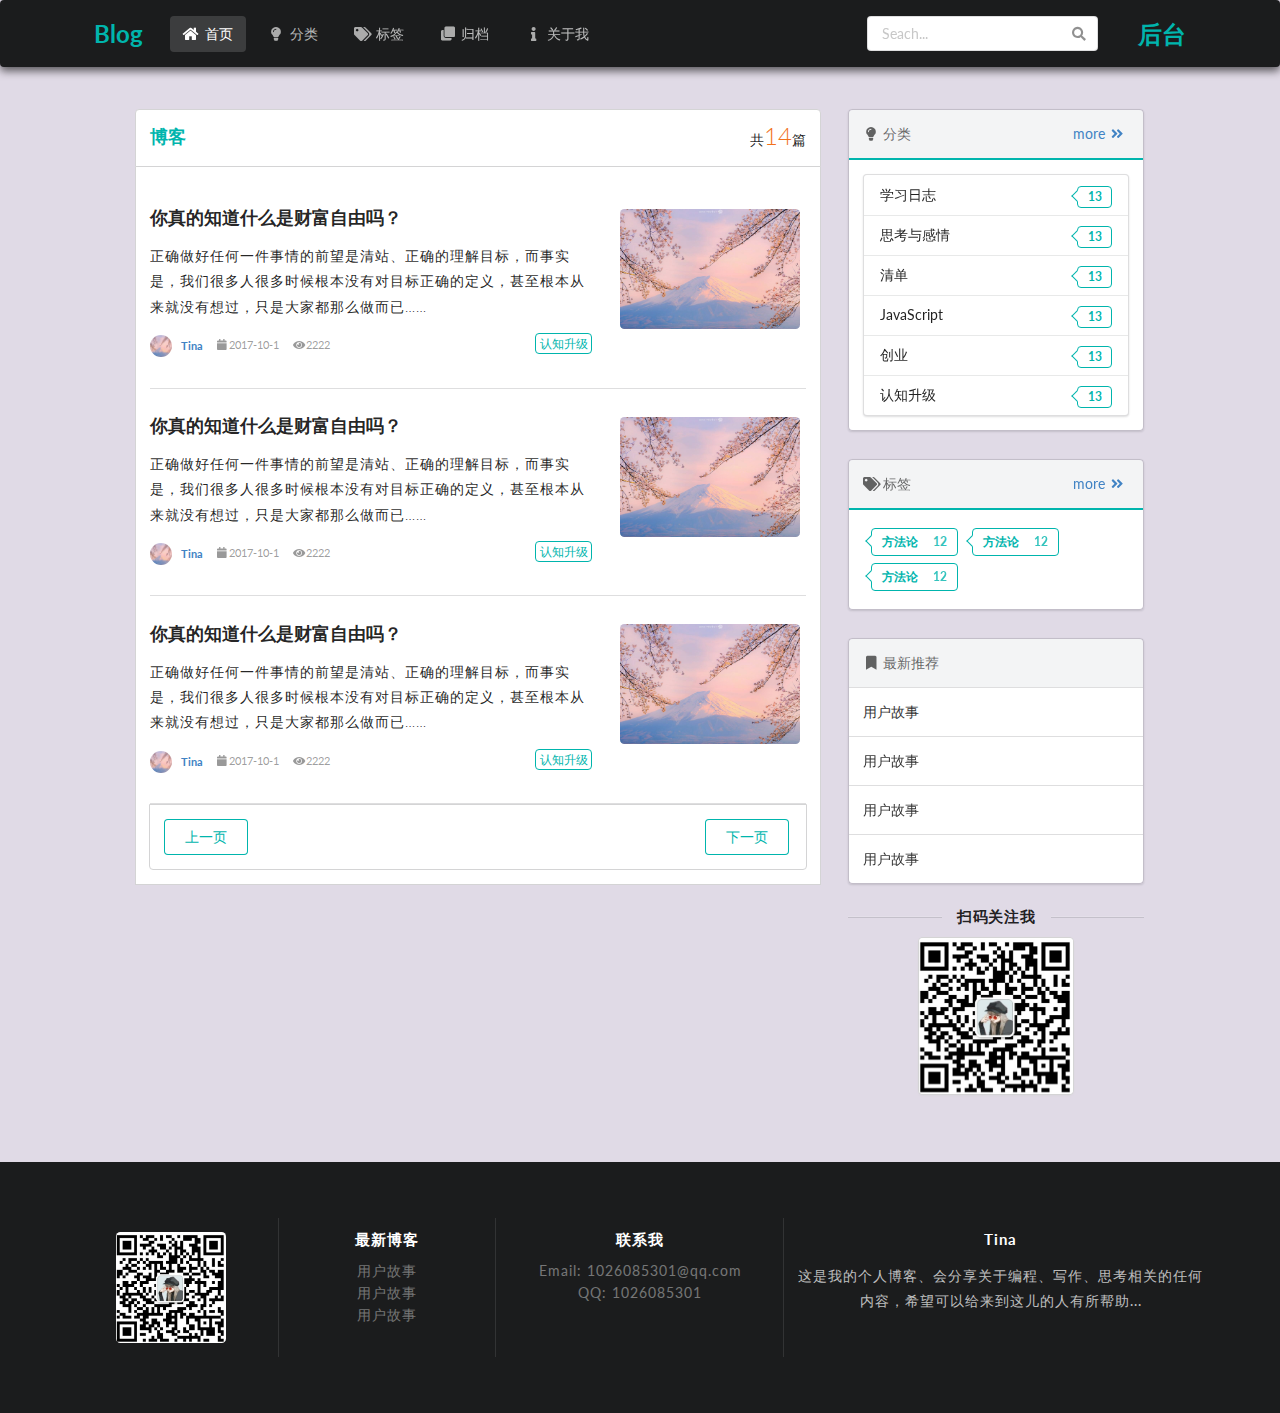
<file: templates/index.html>
<!DOCTYPE html>
<html lang="en">
<head>
    <meta charset="UTF-8">
    <meta name="viewport" content="width=device-width, initial-scale=1.0">
    <title>首页</title>
    <link rel="stylesheet" href="../semantic/semantic.min.css">
    <link rel="stylesheet" href="../staic/css/me.css">
</head>
<body>
    <!-- 导航 -->
    <nav class="ui inverted attched segment m-padded-tb-mini m-shadow-small">
        <div class="ui container">
            <div class="ui inverted  secondary stackable menu">
                <a href="./index.html"><h2 class="ui teal header item"> Blog</h2></a>
                <a href="./index.html" class="m-item item m-mobile-hide  active"><i class="home icon"></i>首页</a>
                <a href="./types.html" class="m-item
                
                item m-mobile-hide"><i class="idea icon"></i>分类</a>
                <a href="./tags.html"  class="m-item item m-mobile-hide"><i class="tags icon"></i>标签</a>
                <a href="./archives.html" class="m-item item m-mobile-hide"><i class="clone icon"></i>归档</a>
                <a href="./about.html" class="m-item item m-mobile-hide"><i class="info icon"></i>关于我</a>
                <div class="m-item right item m-mobile-hide">
                    <div class="ui icon input">
                        <input type="text" name="" placeholder="Seach...">
                        <i class="search link icon"></i>
                    </div>
                </div>
                <a href="./admin/blogs.html"><h2 class="ui teal header item"> 后台</h2></a>
            </div>
        </div>
        <!-- 汉堡按钮 -->
        <a href="#" class="menu toggle ui black icon button m-top-right m-mobile-show">
            <i class="sidebar icon"></i>
        </a>

    </nav>

    <!-- 中间 -->
    <div class="m-padded-tb-large m-container">
        <div class="ui container">

            <div class="ui stackable grid">
                <!-- 左边博客列表 -->
                <div class="eleven wide column">
                    <!-- header -->
                    <div class="ui top attached segment">
                        <div class="ui middle aligned two column grid">
                            <div class="column">
                                <h3 class="ui teal header">博客</h3>
                            </div>
                            <div class="right aligned column">
                                共<h2 class="ui orange header m-inline-block m-text-thin">14</h2>篇
                            </div>
                        </div>
                    </div>
                    
                    <!-- content -->
                    <div class="ui attached segment">

                        <div class="ui padded vertical segment m-padded-tb-large">
                            <div class="ui stackable grid">

                                <div class="eleven wide column">
                                    <a href="./blog.html" target="_blank" class="ui header" style="display:block;">你真的知道什么是财富自由吗？</a>
                                    <p class="m-text">正确做好任何一件事情的前望是清站、正确的理解目标，而事实是，我们很多人很多时候根本没有对目标正确的定义，甚至根本从来就没有想过，只是大家都那么做而已……</p>
                                    <div class="ui grid">
                                        <div class="eleven wide column">
                                            <div class="ui mini horizontal link list">
                                                <div class="item ">
                                                    <img src="../staic/images/img1.jpg" alt="" class="ui avatar image ">
                                                    <div class="content"><a href="#" class="header">Tina</a></div>
                                                </div>
                                                <div class="item">
                                                    <i class="calendar icon"></i>2017-10-1
                                                </div>
                                                <div class="item">
                                                    <i class="eye icon"></i>2222
                                                </div>
                                            </div>
                                        </div>

                                        <div class="right aligned five wide column">
                                            <a href="#" target="_blank" class="ui teal basic label m-padded-tiny m-text-thin">认知升级</a>
                                        </div>
                                    </div>
                                </div>

                                <div class="five wide column">
                                    <a href="./blog.html" target="_blank" class="firstImage">
                                                <img  src="../staic/images/img1.jpg" alt="" class="ui rounded image">
                                    </a>
                                </div>
                            </div>
                        </div>

                        <div class="ui padded vertical segment m-padded-tb-large">
                            <div class="ui stackable grid">

                                <div class="eleven wide column">
                                    <a href="./blog.html" target="_blank" class="ui header" style="display:block;">你真的知道什么是财富自由吗？</a>
                                    <p class="m-text">正确做好任何一件事情的前望是清站、正确的理解目标，而事实是，我们很多人很多时候根本没有对目标正确的定义，甚至根本从来就没有想过，只是大家都那么做而已……</p>
                                    <div class="ui grid">
                                        <div class="eleven wide column">
                                            <div class="ui mini horizontal link list">
                                                <div class="item ">
                                                    <img src="../staic/images/img1.jpg" alt="" class="ui avatar image ">
                                                    <div class="content"><a href="#" class="header">Tina</a></div>
                                                </div>
                                                <div class="item">
                                                    <i class="calendar icon"></i>2017-10-1
                                                </div>
                                                <div class="item">
                                                    <i class="eye icon"></i>2222
                                                </div>
                                            </div>
                                        </div>

                                        <div class="right aligned five wide column">
                                            <a href="#" target="_blank" class="ui teal basic label m-padded-tiny m-text-thin">认知升级</a>
                                        </div>
                                    </div>
                                </div>

                                <div class="five wide column">
                                    <a href="./blog.html" target="_blank" class="firstImage">
                                                <img  src="../staic/images/img1.jpg" alt="" class="ui rounded image">
                                    </a>
                                </div>
                            </div>
                        </div>

                        <div class="ui padded vertical segment m-padded-tb-large">
                            <div class="ui stackable grid">

                                <div class="eleven wide column">
                                    <a href="./blog.html" target="_blank" class="ui header" style="display:block;">你真的知道什么是财富自由吗？</a>
                                    <p class="m-text">正确做好任何一件事情的前望是清站、正确的理解目标，而事实是，我们很多人很多时候根本没有对目标正确的定义，甚至根本从来就没有想过，只是大家都那么做而已……</p>
                                    <div class="ui grid">
                                        <div class="eleven wide column">
                                            <div class="ui mini horizontal link list">
                                                <div class="item ">
                                                    <img src="../staic/images/img1.jpg" alt="" class="ui avatar image ">
                                                    <div class="content"><a href="#" class="header">Tina</a></div>
                                                </div>
                                                <div class="item">
                                                    <i class="calendar icon"></i>2017-10-1
                                                </div>
                                                <div class="item">
                                                    <i class="eye icon"></i>2222
                                                </div>
                                            </div>
                                        </div>

                                        <div class="right aligned five wide column">
                                            <a href="#" target="_blank" class="ui teal basic label m-padded-tiny m-text-thin">认知升级</a>
                                        </div>
                                    </div>
                                </div>

                                <div class="five wide column">
                                    <a href="./blog.html" target="_blank" class="firstImage">
                                                <img  src="../staic/images/img1.jpg" alt="" class="ui rounded image">
                                    </a>
                                </div>
                            </div>
                        </div>


                        <!-- footer -->
                        <div class="ui bottom attached segment">
                            <div class="ui middle aligned two column grid">
                                <div class="column">
                                    <a href="#" class="ui teal basic button">上一页</a>
                                </div>
                                <div class="right aligned column">
                                    <a href="#" class="ui teal basic button">下一页</a>
                                </div>
                            </div>
                        </div>
                    </div>
                </div>


                <!-- 右边的top -->
                <div class="five wide column">
                    <!--分类 -->
                    <div class="ui segments">
                        <div class="ui secondary segment">

                            <div class="ui two column grid">
                                <div class="column">
                                    <i class="idea icon"></i>分类
                                </div>

                                <div class="right aligned column">
                                    <a href="#" target="_blank">more <i class="angle double right icon"></i></a>
                                </div>
                            </div>
                        </div>

                        <div class="ui teal segment">
                            <div class="ui fluid vertical menu">
                                <a href="./types.html" class="item">
                                    学习日志<div class="ui teal basic left pointing label">13</div>
                                </a>
                                <a href="./types.html" class="item">
                                    思考与感情<div class="ui teal basic left pointing label">13</div>
                                </a>
                                <a href="./types.html" class="item">
                                    清单<div class="ui teal basic left pointing label">13</div>
                                </a>
                                <a href="./types.html" class="item">
                                    JavaScript<div class="ui teal basic left pointing label">13</div>
                                </a>
                                <a href="./types.html" class="item">
                                    创业<div class="ui teal basic left pointing label">13</div>
                                </a>
                                <a href="./types.html" class="item">
                                    认知升级<div class="ui teal basic left pointing label">13</div>
                                </a>
                            </div>
                        </div>



                    </div>

                    <!-- 标签 -->
                    <div class="ui segments m-margin-top-large">

                        <div class="ui secondary segment">

                            <div class="ui two column grid">
                                <div class="column">
                                    <i class="tags icon"></i>标签
                                </div>

                                <div class="right aligned column">
                                    <a href="#" target="_blank">more <i class="angle double right icon"></i></a>
                                </div>
                            </div>
                        </div>

                        <div class="ui teal segment">
                            <a href="./tags.html" class="ui teal basic left pointing label m-margin-tb-tiny">
                                方法论 <div class="detail">12</div>
                            </a>

                            <a href="./tags.html" class="ui teal basic left pointing label m-margin-tb-tiny">
                                方法论 <div class="detail">12</div>
                            </a>

                            <a href="./tags.html" class="ui teal basic left pointing label m-margin-tb-tiny">
                                方法论 <div class="detail">12</div>
                            </a>
                           
                        </div>
                    </div>

                    <!-- 最新推荐 -->
                    <div class="ui segments m-margin-top-large">

                        <div class="ui secondary segment">
                            <i class="bookmark icon"></i>最新推荐      
                        </div>

                        <div class="ui segment">
                            <a href="#" target="_blank" class="m-black m-text-thin">用户故事</a>
                        </div>
                        <div class="ui segment">
                            <a href="#" target="_blank" class="m-black m-text-thin">用户故事</a>
                        </div>
                        <div class="ui segment">
                            <a href="#" target="_blank" class="m-black m-text-thin">用户故事</a>
                        </div>
                        <div class="ui segment">
                            <a href="#" target="_blank" class="m-black m-text-thin">用户故事</a>
                        </div>

                    </div>

                    <!-- 二维码 -->
                    <h4 class="ui horizontal divider header">扫码关注我</h4>
                    <div class="ui centered card" style="width: 11em;">
                        <img src="../staic/images/code.jpg" alt="" class="ui rounded image">
                    </div>
    
                </div>
            </div>
        </div>
        
    </div>

<br>
<br>
<!--Live-2D看板娘模型-->
<script src="https://eqcn.ajz.miesnfu.com/wp-content/plugins/wp-3d-pony/live2dw/lib/L2Dwidget.min.js"></script>
<!--Live-2D看板娘模型-->
<script type="text/javascript">
    //Live-2D看板娘模型
    L2Dwidget.init({
        model: {
            //jsonpath控制显示那个小萝莉模型，下面这个就是我觉得最可爱的小萝莉模型 //hijiki  //izumi //shizuku //koharu
            jsonPath: "https://unpkg.com/live2d-widget-model-koharu@1.0.5/assets/koharu.model.json", //这里改模型，前面后面都要改
            scale: 1,
        },
        display: {
            position: "left", //设置看板娘的上下左右位置
            width: 120,  //小萝莉的宽度
            height: 200, //小萝莉的高度
            hOffset: -40,  //水平偏移
            vOffset: 0  //垂直偏移
        },
        mobile: {
            show: false,  //在移动端不显示
            scale: 0.4    //移动设备上的缩放
        },
        react: {
            opacityDefault: 0.9, //设置透明度
            opacityOnHover: 0.2
        },
    });
</script>


    <!-- 底部 -->
    <footer class="ui inverted vertical segment m-padded-tb-massive">
        <div class="ui center aligned container">
            <div class="ui inverted divided stackable grid">

                <div class="three wide column">
                    <div class="ui inverted link list">
                        <div class="item">
                            <img src="../staic/images/code.jpg" class="ui rounded image" alt="" style="width: 110px;">
                        </div> 
                    </div>
                </div>

                <div class="three wide column">
                    <h4 class="ui inverted header m-text-spaced m-text-lined">最新博客</h4>
                    <div class="ui inverted link list m-opacity-mini m-text-spaced m-text-lined">
                        <a href="#" class="item">用户故事</a>
                        <a href="#" class="item">用户故事</a>
                        <a href="#" class="item">用户故事</a>
                    </div>
                </div>

                <div class="four wide column">
                    <h4 class="ui inverted header m-text-spaced m-text-lined">联系我</h4>
                    <div class="ui inverted link list m-opacity-mini m-text-spaced m-text-lined">
                        <a href="#" class="item">Email: 1026085301@qq.com</a>
                        <a href="#" class="item">QQ: 1026085301</a>
                    </div>
                </div>

                <div class="six wide column">
                    <h4 class="ui inverted header m-text-spaced m-text-lined">Tina</h4>
                    <p class="m-opacity-mini m-text-spaced m-text-lined">这是我的个人博客、会分享关于编程、写作、思考相关的任何内容，希望可以给来到这儿的人有所帮助...</p>
                </div>
            </div>


            
        </div>

    </footer>
    
<script src="../semantic/jquery.min.js"></script>
<script src="../semantic/semantic.min.js"></script>
<script>
    $('.menu.toggle').click(function(){
        $('.m-item ').toggleClass('m-mobile-hide');
    });
</script>
</body>
</html>
</file>
<file: staic/css/me.css>
body{
    background:url(../images/b1.jpg);
    background-size: 100%;
}
.m-padded-mini{
    padding:0.2em !important;
}
.m-padded{
    padding:1em !important;
}
.m-padded-tiny{
    padding:0.3em !important;
}
.m-padded-tb-mini{
    padding-top: 0.2em !important;
    padding-bottom: 0.2em !important;
}
.m-padded-tb-tiny{
    padding-top: 0.3em !important;
    padding-bottom: 0.3em !important;

}
.m-padded-tb-small{
    padding-top: 0.5em !important;
    padding-bottom: 0.5em !important;

}
.m-padded-tb{
    padding-top: 1em !important;
    padding-bottom: 1em !important;

}
.m-padded-tb-large{
    padding-top: 2em !important;
    padding-bottom: 2em !important;

}
.m-padded-tb-big{
    padding-top: 3em !important;
    padding-bottom: 3em !important;

}
.m-padded-tb-huge{
    padding-top: 4em !important;
    padding-bottom: 4em !important;

}
.m-padded-tb-massive{
    padding-top: 5em !important;
    padding-bottom: 5em !important;

}
.m-padded-lr-responsive{
    padding-left: 4em;
    padding-right: 4em;
}
/*-------margin-------*/
.m-margin-tb-tiny{
    margin-top: 0.3em !important;
    margin-bottom: 0.3em !important;
}
.m-margin-top-small{
    margin-top: 0.5em !important;
}
.m-margin-top{
    margin-top: 1em !important;
}
.m-margin-top-large{
    margin-top: 2em !important;
}
.m-margin-bottom-small{
    margin-bottom: 0.5em !important;
}
/*------text---------*/
.m-text{
    font-weight: 300 !important;
    letter-spacing: 1px !important;
    line-height: 1.8;
}
.m-text-thin{
    font-weight: 300 !important;
}
.m-text-spaced{
    letter-spacing: 1px !important;
}
.m-text-lined{
    line-height: 1.8;
}
.m-opacity-mini{
    opacity:0.8 !important ;
}

/*-----display------*/
.m-inline-block{
    display: inline-block !important;
}

/*------m-container-------*/
.m-container{
    max-width: 72em !important;
    margin: auto !important;
}
.m-container-small{
    max-width: 60em !important;
    margin: auto !important;
}
/*------color-------*/
.m-black{
    color:#333;
}

/*------position---------*/
.m-top-right{
    position: absolute;
    top: 0;
    right: 0;
}

.m-mobile-show{
    display: none !important;
}
@media screen and (max-width: 768px){
    .m-mobile-hide{
        display: none !important;

    }
    .m-mobile-show{
        display: block !important;
    }
    .m-padded-lr-responsive{
        padding-left: 0!important;
        padding-right: 0 !important;
    }
    .m-mobile-wide{
        width: 100% !important;
    }
}
/* --------shadow----------- */
.m-shadow-small{
    box-shadow: 0 4px 8px rgba(0, 0, 0, .6) !important;
}
/* -------position------------- */
.m-fixed{
    position: fixed !important;
    z-index: 10 !important;
}
.m-right-bottom{
    bottom: 0 !important;
    right: 0 !important;
    margin-right: 40px !important;
    margin-bottom: 50px !important;
    
}
.firstImage{
    display: block;
    width: 180px ;
    height: 120px;
}
.firstImage img{
    width: 100%;
    height: 100%;
    border-radius: 7px;
}
.firstImageBlog{
    display: block;
    margin: auto;
    width: 90%;
    height: 400px;
}
.firstImageBlog img{
    width: 100%;
    height: 100%;
    border-radius: 7px;
}
</file>
